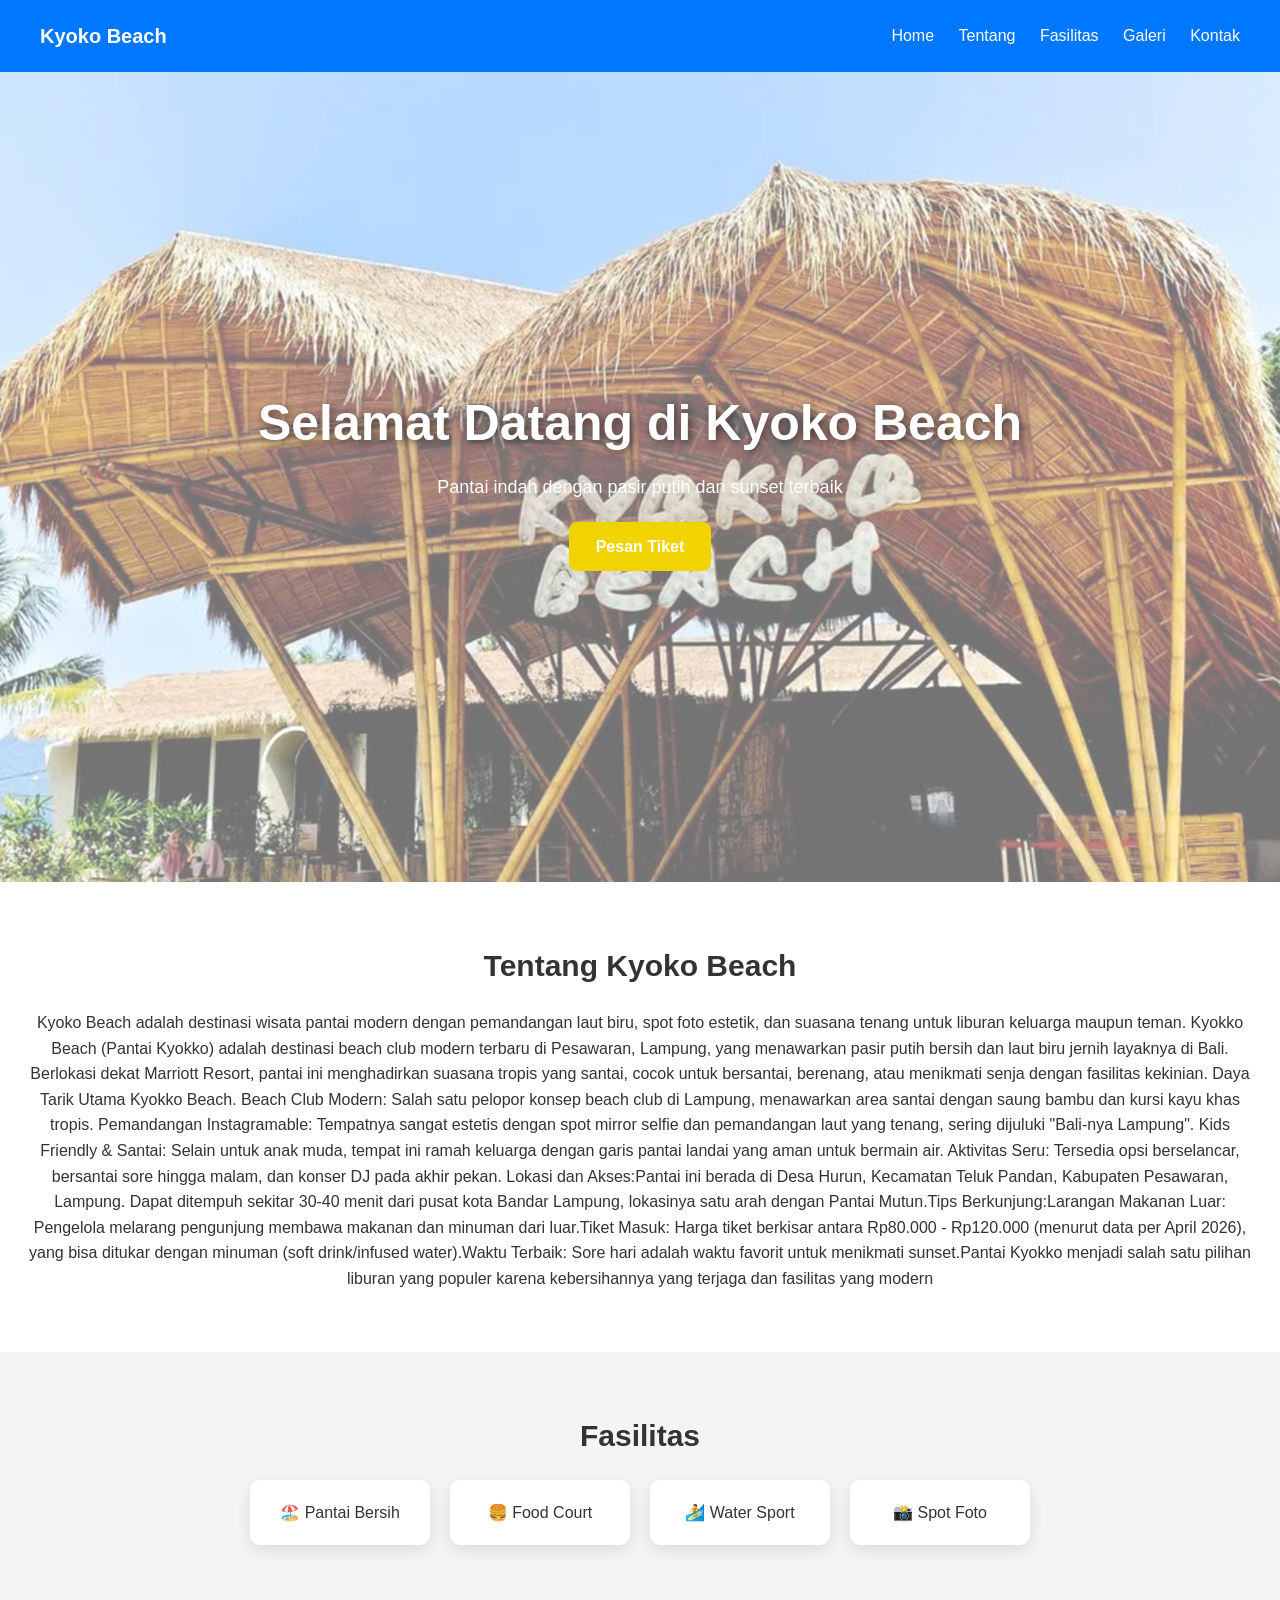
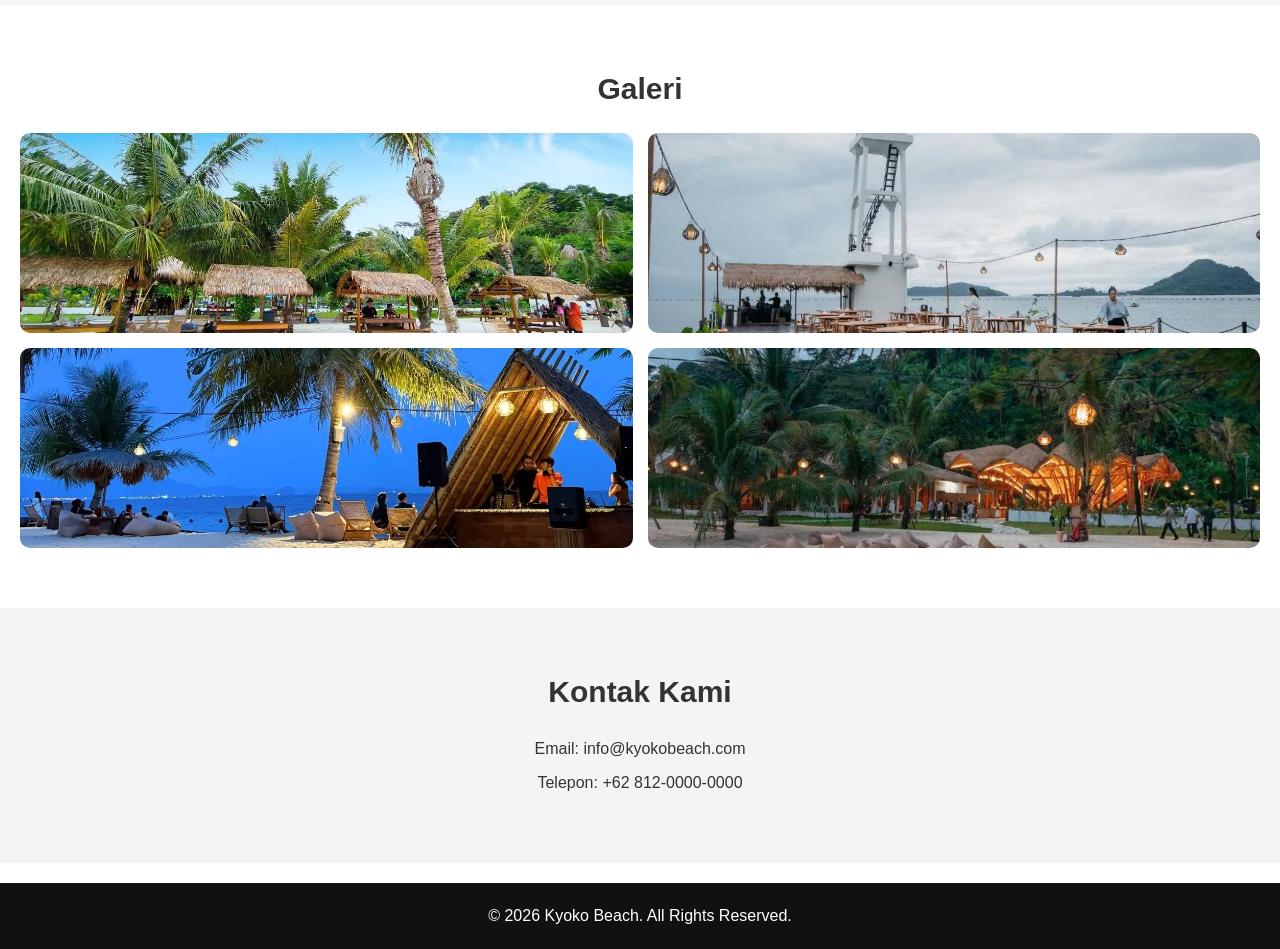
<file: index.html>
<!DOCTYPE html>
<html lang="id">
<head>
  <meta charset="UTF-8">
  <meta name="viewport" content="width=device-width, initial-scale=1.0">
  <title>Kyoko Beach</title>
  <link rel="stylesheet" href="style.css">
</head>

<body>

  <!-- HEADER -->
  <header>
    <div class="logo">Kyoko Beach</div>
    <nav>
      <a href="#home">Home</a>
      <a href="#about">Tentang</a>
      <a href="#fasilitas">Fasilitas</a>
      <a href="#galeri">Galeri</a>
      <a href="#kontak">Kontak</a>
    </nav>
  </header>

  <!-- HERO -->
<section id="home" class="hero">
    <h1>Selamat Datang di Kyoko Beach</h1>
    <p>Pantai indah dengan pasir putih dan sunset terbaik</p>
    
    <a href="pemesanantiket.html" class="btn-tiket">Pesan Tiket</a>
</section>

  <!-- ABOUT -->
  <section id="about" class="section">
    <h2>Tentang Kyoko Beach</h2>
    <p align="center">
      Kyoko Beach adalah destinasi wisata pantai modern dengan pemandangan laut biru,
      spot foto estetik, dan suasana tenang untuk liburan keluarga maupun teman.
      Kyokko Beach (Pantai Kyokko) adalah destinasi beach club modern terbaru di Pesawaran, Lampung, 
      yang menawarkan pasir putih bersih dan laut biru jernih layaknya di Bali. Berlokasi dekat Marriott Resort, 
      pantai ini menghadirkan suasana tropis yang santai, cocok untuk bersantai, berenang, atau menikmati senja dengan 
      fasilitas kekinian. Daya Tarik Utama Kyokko Beach. Beach Club Modern: Salah satu pelopor konsep beach club di Lampung, 
      menawarkan area santai dengan saung bambu dan kursi kayu khas tropis.
      Pemandangan Instagramable: Tempatnya sangat estetis 
      dengan spot mirror selfie dan pemandangan laut yang tenang, sering dijuluki "Bali-nya Lampung".
      Kids Friendly & Santai: Selain 
      untuk anak muda, tempat ini ramah keluarga dengan garis pantai landai yang aman untuk bermain air.
      Aktivitas Seru: Tersedia opsi 
      berselancar, bersantai sore hingga malam, dan konser DJ pada akhir pekan.
      Lokasi dan Akses:Pantai ini berada di Desa Hurun, Kecamatan 
      Teluk Pandan, Kabupaten Pesawaran, Lampung. Dapat ditempuh sekitar 30-40 menit dari pusat kota Bandar Lampung, lokasinya satu arah dengan 
      Pantai Mutun.Tips Berkunjung:Larangan Makanan Luar: Pengelola melarang pengunjung membawa makanan dan minuman dari luar.Tiket Masuk: Harga 
      tiket berkisar antara Rp80.000 - Rp120.000 (menurut data per April 2026), yang bisa ditukar dengan minuman (soft drink/infused water).Waktu 
      Terbaik: Sore hari adalah waktu favorit untuk menikmati sunset.Pantai Kyokko menjadi salah satu pilihan liburan yang populer karena 
      kebersihannya yang terjaga dan fasilitas yang modern
    </p>
  </section>

  <!-- FASILITAS -->
  <section id="fasilitas" class="section dark">
    <h2>Fasilitas</h2>
    <div class="grid">
      <div class="card">🏖️ Pantai Bersih</div>
      <div class="card">🍔 Food Court</div>
      <div class="card">🏄 Water Sport</div>
      <div class="card">📸 Spot Foto</div>
    </div>
  </section>

  <!-- GALERI -->
  <section id="galeri" class="section">
    <h2>Galeri</h2>
    <div class="gallery">
      <img src="bg1.jpg" alt="error 404" width="400" height="300"/>
      <img src="fasilitas2.jpg" alt="error 404" width="400" height="300" />
      <img src="fasilitas3.jpg" alt="error 404" width="400" height="300" />
      <img src="fasilitas4.jpg" alt="error 404" width="400" height="300" />
    </div>
  </section>

  <!-- KONTAK -->
  <section id="kontak" class="section dark">
    <h2>Kontak Kami</h2>
    <p>Email: info@kyokobeach.com</p>
    <p>Telepon: +62 812-0000-0000</p>
  </section>

  <!-- FOOTER -->
  <footer>
    <p>© 2026 Kyoko Beach. All Rights Reserved.</p>
  </footer>

</body>
</html>
</file>
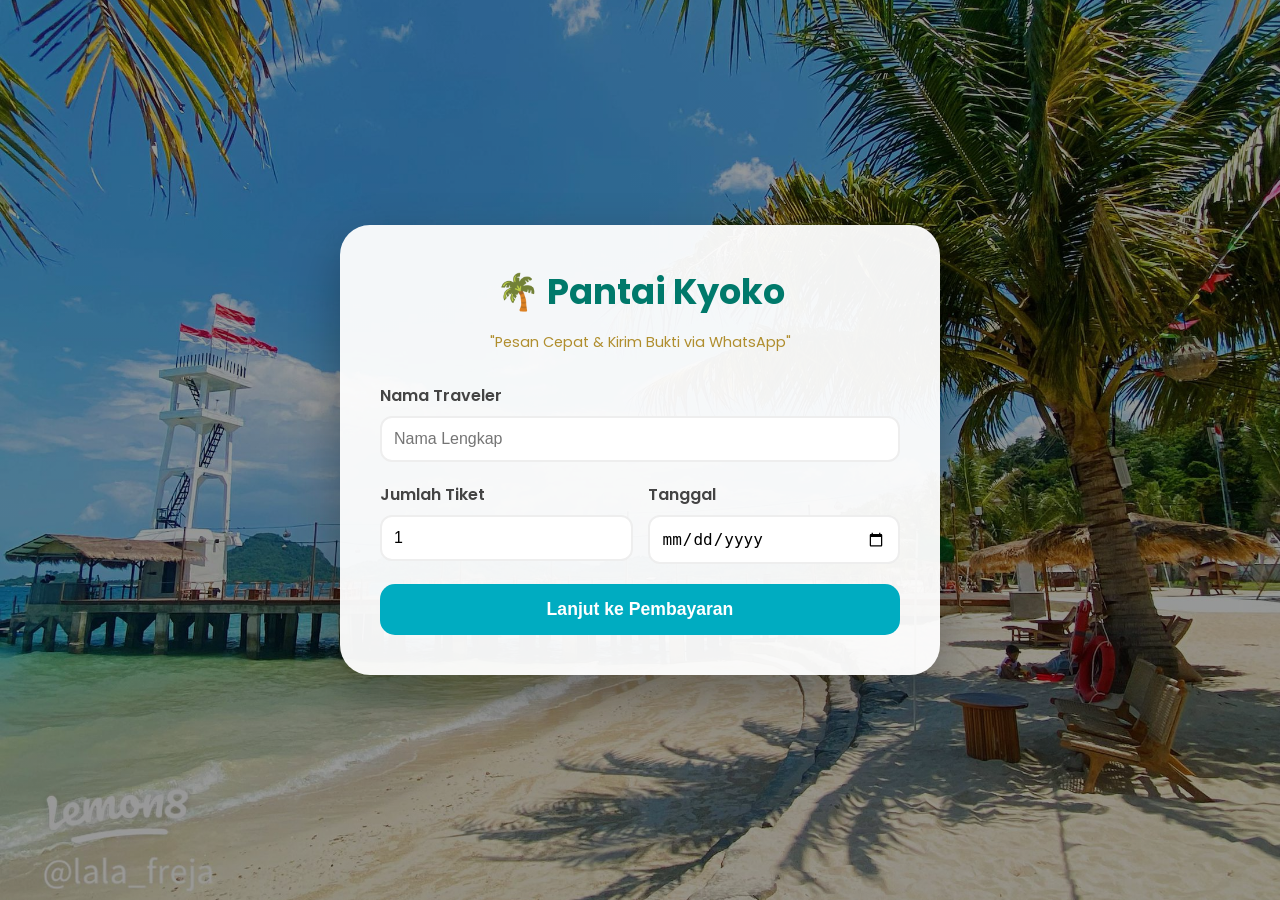
<file: Tiket.html>
<!DOCTYPE html>
<html lang="id">
<head>
    <meta charset="UTF-8">
    <meta name="viewport" content="width=device-width, initial-scale=1.0">
    <title>Reservasi Pantai Kyoko</title>
    <link href="https://fonts.googleapis.com/css2?family=Poppins:wght@300;400;600;700&display=swap" rel="stylesheet">
    <link rel="stylesheet" href="Tiket.css">
</head>
<body>
    
    <!-- LAYAR LOADING -->
    <div id="loading-screen" class="loading-overlay hidden-completely">
        <div class="loading-content">
            <div class="icon-animasi">🎫</div>
            <h2>Menyiapkan Data Pesanan...</h2>
            <div class="bar-container">
                <div class="bar-progress"></div>
            </div>
        </div>
    </div>

    <div class="glass-card">
        <div class="header">
            <h1>🌴 Pantai Kyoko</h1>
            <p class="tagline">"Pesan Cepat & Kirim Bukti via WhatsApp"</p>
        </div>

        <div id="booking-section">
            <div class="input-box">
                <label>Nama Traveler</label>
                <input type="text" id="nama" placeholder="Nama Lengkap">
            </div>
            <div class="input-row">
                <div class="input-box">
                    <label>Jumlah Tiket</label>
                    <input type="number" id="jumlah" min="1" value="1">
                </div>
                <div class="input-box">
                    <label>Tanggal</label>
                    <input type="date" id="tanggal">
                </div>
            </div>
            <button class="btn-primary" onclick="mulaiPemesanan()">Lanjut ke Pembayaran</button>
        </div>

        <div id="result-area" class="hidden"></div>
    </div>
    
    <script src="Tiket.js"></script>
</body>
</html>
</file>
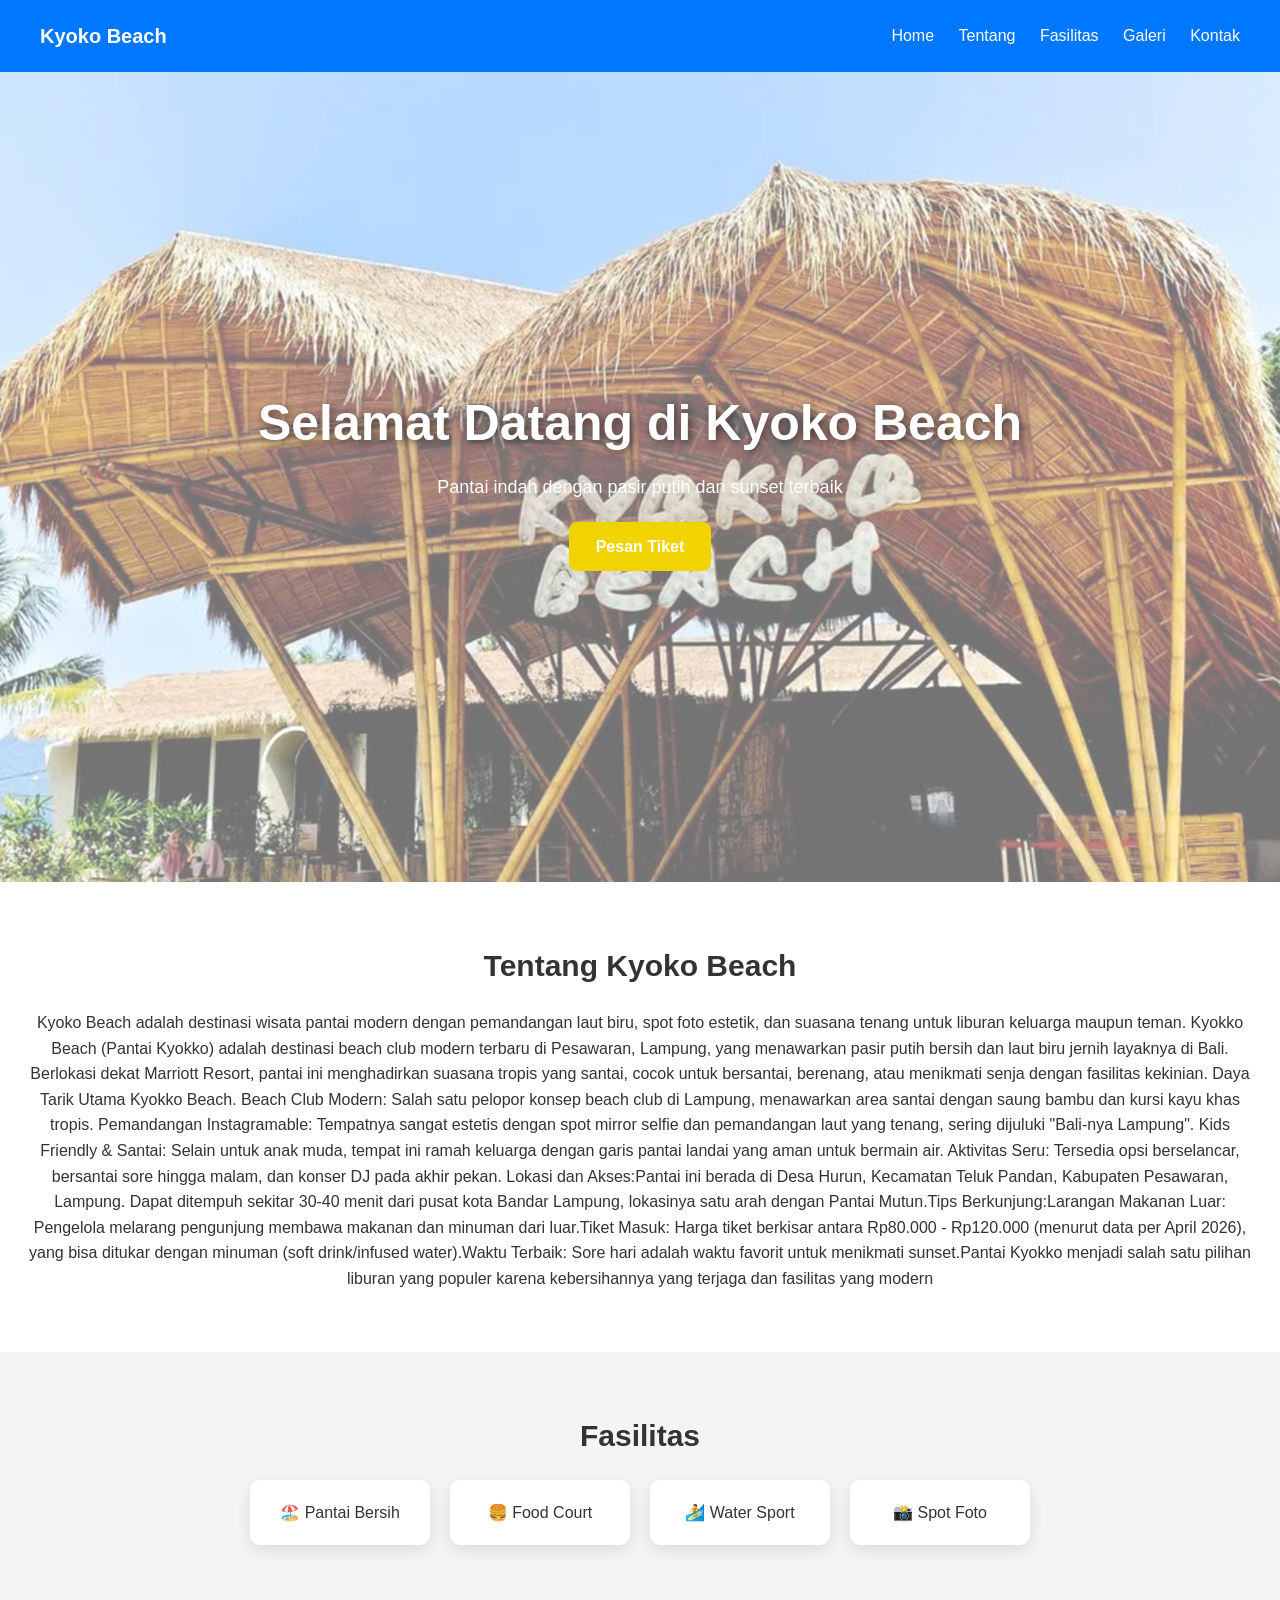
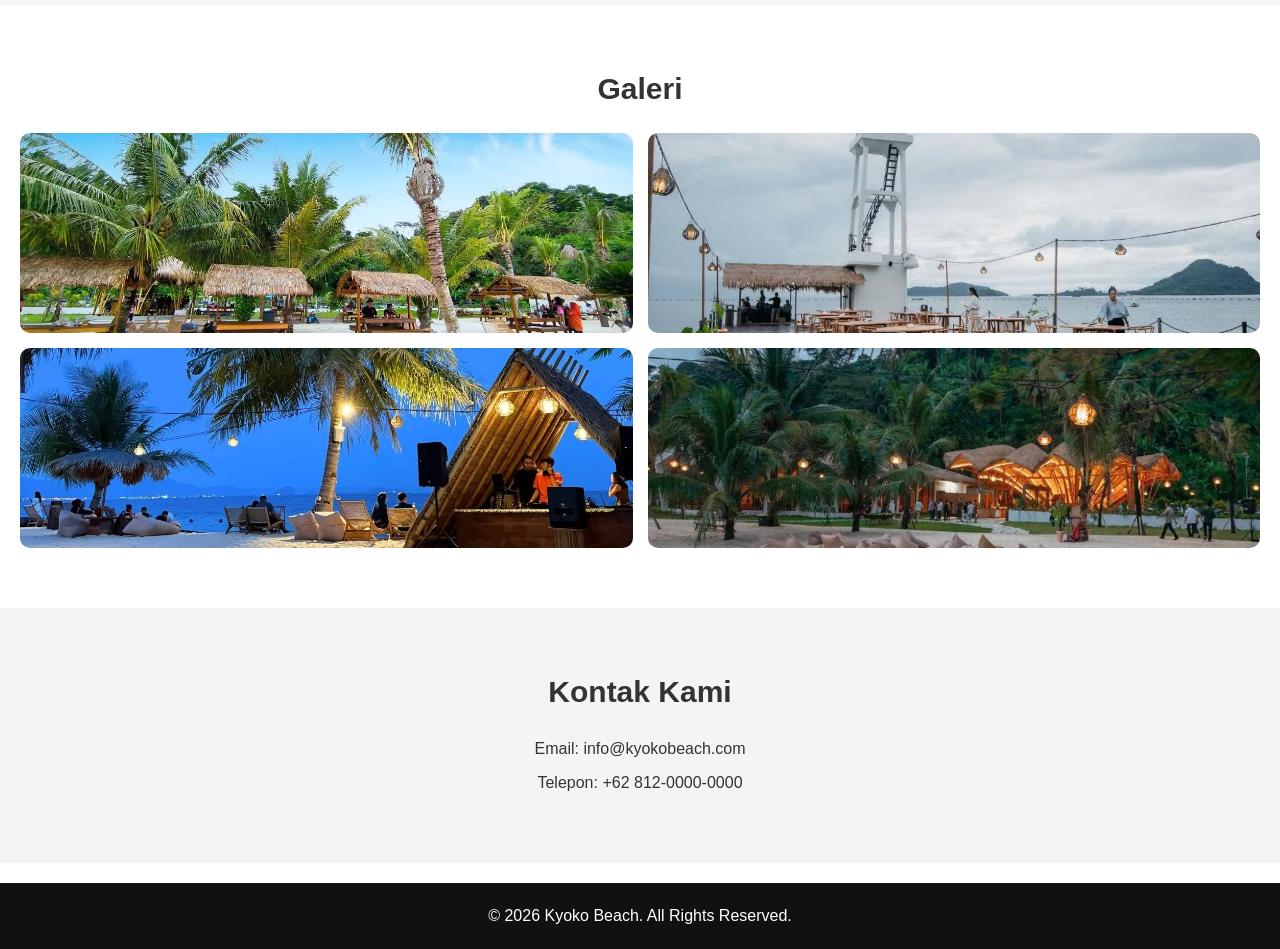
<file: Website Kyoko Beach.html>
<!DOCTYPE html>
<html lang="id">
<head>
  <meta charset="UTF-8">
  <meta name="viewport" content="width=device-width, initial-scale=1.0">
  <title>Kyoko Beach</title>
  <link rel="stylesheet" href="style.css">
</head>

<body>

  <!-- HEADER -->
  <header>
    <div class="logo">Kyoko Beach</div>
    <nav>
      <a href="#home">Home</a>
      <a href="#about">Tentang</a>
      <a href="#fasilitas">Fasilitas</a>
      <a href="#galeri">Galeri</a>
      <a href="#kontak">Kontak</a>
    </nav>
  </header>

  <!-- HERO -->
<section id="home" class="hero">
    <h1>Selamat Datang di Kyoko Beach</h1>
    <p>Pantai indah dengan pasir putih dan sunset terbaik</p>
    
    <a href="Tiket.html" class="btn-tiket">Pesan Tiket</a>
</section>

  <!-- ABOUT -->
  <section id="about" class="section">
    <h2>Tentang Kyoko Beach</h2>
    <p align="center">
      Kyoko Beach adalah destinasi wisata pantai modern dengan pemandangan laut biru,
      spot foto estetik, dan suasana tenang untuk liburan keluarga maupun teman.
      Kyokko Beach (Pantai Kyokko) adalah destinasi beach club modern terbaru di Pesawaran, Lampung, 
      yang menawarkan pasir putih bersih dan laut biru jernih layaknya di Bali. Berlokasi dekat Marriott Resort, 
      pantai ini menghadirkan suasana tropis yang santai, cocok untuk bersantai, berenang, atau menikmati senja dengan 
      fasilitas kekinian. Daya Tarik Utama Kyokko Beach. Beach Club Modern: Salah satu pelopor konsep beach club di Lampung, 
      menawarkan area santai dengan saung bambu dan kursi kayu khas tropis.
      Pemandangan Instagramable: Tempatnya sangat estetis 
      dengan spot mirror selfie dan pemandangan laut yang tenang, sering dijuluki "Bali-nya Lampung".
      Kids Friendly & Santai: Selain 
      untuk anak muda, tempat ini ramah keluarga dengan garis pantai landai yang aman untuk bermain air.
      Aktivitas Seru: Tersedia opsi 
      berselancar, bersantai sore hingga malam, dan konser DJ pada akhir pekan.
      Lokasi dan Akses:Pantai ini berada di Desa Hurun, Kecamatan 
      Teluk Pandan, Kabupaten Pesawaran, Lampung. Dapat ditempuh sekitar 30-40 menit dari pusat kota Bandar Lampung, lokasinya satu arah dengan 
      Pantai Mutun.Tips Berkunjung:Larangan Makanan Luar: Pengelola melarang pengunjung membawa makanan dan minuman dari luar.Tiket Masuk: Harga 
      tiket berkisar antara Rp80.000 - Rp120.000 (menurut data per April 2026), yang bisa ditukar dengan minuman (soft drink/infused water).Waktu 
      Terbaik: Sore hari adalah waktu favorit untuk menikmati sunset.Pantai Kyokko menjadi salah satu pilihan liburan yang populer karena 
      kebersihannya yang terjaga dan fasilitas yang modern
    </p>
  </section>

  <!-- FASILITAS -->
  <section id="fasilitas" class="section dark">
    <h2>Fasilitas</h2>
    <div class="grid">
      <div class="card">🏖️ Pantai Bersih</div>
      <div class="card">🍔 Food Court</div>
      <div class="card">🏄 Water Sport</div>
      <div class="card">📸 Spot Foto</div>
    </div>
  </section>

  <!-- GALERI -->
  <section id="galeri" class="section">
    <h2>Galeri</h2>
    <div class="gallery">
      <img src="bg1.jpg" alt="error 404" width="400" height="300"/>
      <img src="fasilitas2.jpg" alt="error 404" width="400" height="300" />
      <img src="fasilitas3.jpg" alt="error 404" width="400" height="300" />
      <img src="fasilitas4.jpg" alt="error 404" width="400" height="300" />
    </div>
  </section>

  <!-- KONTAK -->
  <section id="kontak" class="section dark">
    <h2>Kontak Kami</h2>
    <p>Email: info@kyokobeach.com</p>
    <p>Telepon: +62 812-0000-0000</p>
  </section>

  <!-- FOOTER -->
  <footer>
    <p>© 2026 Kyoko Beach. All Rights Reserved.</p>
  </footer>

</body>
</html>
</file>
<file: style.css>
/* RESET */
* {
  margin: 0;
  padding: 0;
  box-sizing: border-box;
  font-family: 'Arial', sans-serif;
}

body {
  line-height: 1.6;
  color: #333;
}

/* HEADER */
header {
  display: flex;
  justify-content: space-between;
  align-items: center;
  padding: 20px 40px;
  background: #0077ff;
  color: white;
  position: sticky;
  top: 0;
  z-index: 1000;
}

header .logo {
  font-size: 20px;
  font-weight: bold;
}

header nav a {
  color: white;
  text-decoration: none;
  margin-left: 20px;
  font-weight: 500;
}

header nav a:hover {
  text-decoration: underline;
}

/* HERO */
.hero {
  height: 90vh;
  background-image: url("edit.png");
  background-size: cover;
  background-position: center;
  background-repeat: no-repeat;
  display: flex;
  flex-direction: column;
  justify-content: center;
  align-items: center;
  text-align: center;
  color: white;
  padding: 20px;
}

.hero h1 {
  font-size: 50px;
  text-shadow: 2px 2px 10px rgba(0,0,0,0.6);
}

.hero p {
  font-size: 18px;
  margin-top: 10px;
}

.hero button {
  margin-top: 20px;
  padding: 12px 25px;
  border: none;
  background: orange;
  color: white;
  font-size: 16px;
  cursor: pointer;
  border-radius: 5px;
}

.hero button:hover {
  background: darkorange;
}

.btn-tiket {
  background-color: #f1d302; /* Ini warna kuning untuk background-nya */
  border: 2px solid #f1d302;   /* Warna bingkai disamakan dengan background */
  color: white;               /* Warna teks putih */
  padding: 10px 25px;         /* Memberi ruang di dalam kotak */
  text-decoration: none;      /* Menghilangkan garis bawah pada link */
  font-weight: bold;          /* Menebalkan teks */
  display: inline-block;      /* Agar padding bekerja dengan sempurna */
  border-radius: 8px;         /* Membuat sudut kotak sedikit bulat */
  margin-top: 20px;           /* Memberi jarak dari teks di atasnya */
}

.btn-tiket:hover {
  background-color: #d4ba02;
  border-color: #d4ba02;
}

/* SECTION */
.section {
  padding: 60px 20px;
  text-align: center;
}

.section h2 {
  font-size: 30px;
  margin-bottom: 20px;
}

/* DARK SECTION */
.dark {
  background: #f4f4f4;
}

/* GRID FASILITAS */
.grid {
  display: flex;
  justify-content: center;
  flex-wrap: wrap;
  gap: 20px;
  margin-top: 20px;
}

.card {
  background: white;
  padding: 20px;
  width: 180px;
  border-radius: 10px;
  box-shadow: 0 5px 15px rgba(0,0,0,0.1);
  font-size: 16px;
}

/* GALERI */
.gallery {
  display: grid;
  grid-template-columns: repeat(2, 1fr);
  gap: 15px;
  margin-top: 20px;
}

.gallery img {
  width: 100%;
  height: 200px;
  object-fit: cover;
  border-radius: 10px;
  transition: 0.3s;
}

.gallery img:hover {
  transform: scale(1.05);
}

/* KONTAK */
#kontak p {
  margin: 8px 0;
}

/* FOOTER */
footer {
  background: #111;
  color: white;
  text-align: center;
  padding: 20px;
  margin-top: 20px;
}
</file>
<file: Tiket.css>
* { box-sizing: border-box; transition: all 0.3s ease; }

body {
    font-family: 'Poppins', sans-serif;
    margin: 0; display: flex; justify-content: center; align-items: center; min-height: 100vh;
    background: linear-gradient(rgba(0,0,0,0.4), rgba(0,0,0,0.4)), 
                url('pantai.jpeg') no-repeat center center fixed;
    
    background-size: cover;
}

.glass-card {
    background: rgba(255, 255, 255, 0.95); padding: 40px; border-radius: 30px;
    width: 600px; max-width: 90%; box-shadow: 0 20px 50px rgba(0,0,0,0.3);
}

.header { text-align: center; margin-bottom: 30px; }
h1 { color: #00796b; margin: 0; font-size: 2.2rem; }
.tagline { color: #b08e2e; font-size: 0.9rem; }

.input-box { margin-bottom: 20px; }
.input-row { display: grid; grid-template-columns: 1fr 1fr; gap: 15px; }
label { display: block; font-weight: 600; margin-bottom: 8px; color: #444; }
input { width: 100%; padding: 12px; border: 2px solid #eee; border-radius: 12px; font-size: 1rem; }

.btn-primary {
    width: 100%; padding: 15px; background: #00acc1; color: white;
    border: none; border-radius: 15px; font-weight: bold; cursor: pointer; font-size: 1.1rem;
}

/* LOADING SCREEN */
.loading-overlay {
    position: fixed; top: 0; left: 0; width: 100%; height: 100%;
    background: white; z-index: 9999; display: flex; justify-content: center; align-items: center;
}
.loading-content { text-align: center; }
.icon-animasi { font-size: 70px; animation: float 1s infinite alternate; }

.bar-container {
    width: 500px; max-width: 85vw; height: 12px; background: #f0f0f0;
    border-radius: 20px; margin-top: 30px; overflow: hidden;
}
.bar-progress {
    width: 0%; height: 100%; background: linear-gradient(90deg, #00acc1, #00796b);
    animation: fillProgress 5s forwards;
}

@keyframes fillProgress { to { width: 100%; } }
@keyframes float { from { transform: translateY(0); } to { transform: translateY(-20px); } }

.hidden { display: none; }
.hidden-completely { display: none !important; }
</file>
